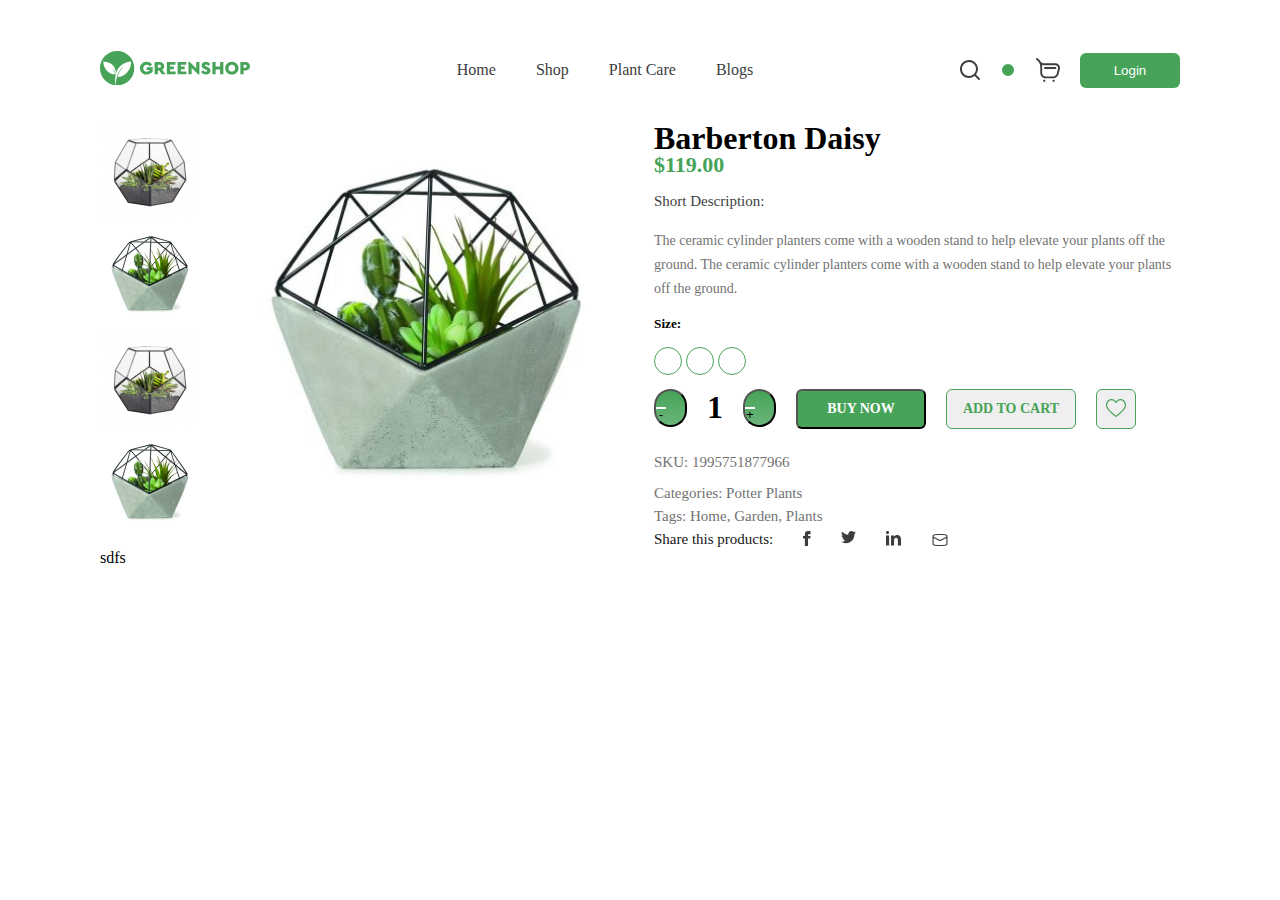
<file: home/index.html>
<!DOCTYPE html>
<html lang="en">

<head>
    <meta charset="UTF-8">
    <meta name="viewport" content="width=device-width, initial-scale=1.0">
    <title>Document</title>
    <link rel="stylesheet" href="./style.css">
</head>

<body>
    <div class="container">
        <div>
            <nav>
                <div class="nav-logo">
                    <!-- <img src="./Logo.svg" alt="logo" /> -->
                    <svg xmlns="http://www.w3.org/2000/svg" width="150" height="35" viewBox="0 0 150 35" fill="none">
                        <g clip-path="url(#clip0_10_246)">
                            <path
                                d="M17.15 0C7.67748 0 0 7.67746 0 17.15C0 26.0201 6.73548 33.3175 15.3711 34.207C14.8496 29.9134 15.0436 26.4001 15.7067 23.5135C15.3347 21.7225 14.4898 19.0703 12.5734 17.1864C12.5734 17.1864 13.8348 19.0784 14.5181 21.6214C14.5181 21.6255 14.5221 21.6295 14.5221 21.6335C14.5949 21.9044 14.6596 22.1793 14.7162 22.4623C14.7283 22.527 14.7404 22.5917 14.7526 22.6604C14.8051 22.9515 14.8536 23.2426 14.886 23.5418C5.19513 22.3532 3.12921 13.6569 3.35561 10.3781C13.665 10.9482 15.7754 17.8292 16.0827 22.0985C19.4585 11.0412 30.1843 10.4024 31.0697 10.3781C31.4538 18.8763 25.1509 25.5026 17.6149 26.0807C17.6635 25.8503 17.7201 25.6198 17.7767 25.3934C17.7928 25.3247 17.813 25.26 17.8333 25.1913C17.8777 25.0296 17.9222 24.8679 17.9748 24.7061C17.995 24.6374 18.0192 24.5646 18.0394 24.4959C18.096 24.318 18.1567 24.1442 18.2173 23.9663C18.2335 23.9259 18.2456 23.8854 18.2618 23.845C18.3386 23.6348 18.4195 23.4326 18.5003 23.2305C18.5084 23.2143 18.5125 23.1941 18.5205 23.1779C18.5205 23.1779 18.5205 23.1779 18.5246 23.1779C20.4571 18.5043 24.0229 15.4439 24.0229 15.4439C17.0247 19.4868 15.8441 29.9983 15.6582 34.2231C16.1514 34.2676 16.6446 34.2999 17.15 34.2999C26.6225 34.2999 34.3 26.6225 34.3 17.15C34.3 7.67746 26.6225 0 17.15 0Z"
                                fill="#46A358" />
                            <path
                                d="M46.7037 10.7454C48.9718 10.7454 50.8235 11.7197 52.0242 13.4986L49.7764 15.4109C48.9718 14.287 47.9975 13.7048 46.6471 13.7048C44.5691 13.7048 43.2753 15.0713 43.2753 17.1534C43.2753 19.2719 44.6418 20.695 46.8372 20.695C48.0177 20.695 48.9556 20.2826 49.554 19.5912V19.0091H46.6673V16.2356H52.7762V20.133C52.194 21.1639 51.3693 21.9887 50.3019 22.6234C49.2346 23.242 48.0339 23.5614 46.7037 23.5614C42.9923 23.618 39.9237 20.7313 39.9763 17.1534C39.9197 13.5956 42.9923 10.6888 46.7037 10.7454Z"
                                fill="#46A358" />
                            <path
                                d="M61.9576 23.3316L59.168 19.4908H57.8379V23.3316H54.6157V10.9684H59.4672C62.2204 10.9684 64.2459 12.6543 64.2459 15.2215C64.2459 16.7376 63.5141 17.995 62.2972 18.7429L65.5558 23.3316H61.9576ZM57.8338 16.681H59.4833C60.3809 16.681 60.963 16.0988 60.963 15.2215C60.963 14.3442 60.3809 13.7782 59.4833 13.7782H57.8338V16.681Z"
                                fill="#46A358" />
                            <path
                                d="M66.8333 10.9684H75.4124V13.8712H70.0555V15.5773H73.876V18.2739H70.0555V20.4288H75.6388V23.3316H66.8333V10.9684Z"
                                fill="#46A358" />
                            <path
                                d="M77.6441 10.9684H86.2231V13.8712H80.8663V15.5773H84.6868V18.2739H80.8663V20.4288H86.4495V23.3316H77.6441V10.9684Z"
                                fill="#46A358" />
                            <path
                                d="M99.4192 10.9683V23.5579H98.3882L91.681 17.057V23.3315H88.4588V10.7419H89.4897L96.197 17.1499V10.9683H99.4192Z"
                                fill="#46A358" />
                            <path
                                d="M103.264 19.135C103.996 20.1094 104.764 20.7279 106.017 20.7279C106.862 20.7279 107.291 20.4288 107.291 19.8264C107.291 19.2846 107.008 19.1148 106.033 18.6822L104.76 18.1203C102.718 17.2187 101.631 16.0584 101.631 14.3927C101.631 12.2014 103.43 10.7379 105.957 10.7379C107.998 10.7379 109.442 11.7123 110.19 13.2283L108.035 14.8778C107.436 13.9803 106.874 13.5679 105.993 13.5679C105.318 13.5679 104.889 13.8307 104.889 14.3563C104.889 14.8051 105.152 15.0517 105.957 15.367L107.38 15.9654C109.535 16.867 110.545 17.9505 110.545 19.6929C110.545 22.0904 108.576 23.5539 106.009 23.5539C103.782 23.5539 101.982 22.4866 101.081 20.7805L103.264 19.135Z"
                                fill="#46A358" />
                            <path
                                d="M112.393 10.9684H115.615V15.4843H120.131V10.9684H123.353V23.3316H120.131V18.3871H115.615V23.3316H112.393V10.9684Z"
                                fill="#46A358" />
                            <path
                                d="M131.843 10.7419C135.441 10.6651 138.607 13.6084 138.53 17.1499C138.603 20.7279 135.441 23.6145 131.843 23.5579C128.229 23.6145 125.116 20.7279 125.193 17.1499C125.116 13.6084 128.229 10.6692 131.843 10.7419ZM131.859 13.7014C129.874 13.7014 128.488 15.1083 128.488 17.1499C128.488 18.1809 128.807 19.0218 129.426 19.6606C130.044 20.2791 130.869 20.5985 131.859 20.5985C133.772 20.5985 135.231 19.2118 135.231 17.1499C135.235 15.1083 133.772 13.7014 131.859 13.7014Z"
                                fill="#46A358" />
                            <path
                                d="M140.374 10.9684H145.226C147.979 10.9684 150.004 12.6543 150.004 15.2215C150.004 17.7524 147.926 19.4908 145.226 19.4908H143.596V23.3316H140.374V10.9684ZM145.242 16.681C146.139 16.681 146.721 16.0988 146.721 15.2215C146.721 14.3442 146.139 13.7782 145.242 13.7782H143.592V16.681H145.242Z"
                                fill="#46A358" />
                        </g>
                        <defs>
                            <clipPath id="clip0_10_246">
                                <rect width="150" height="34.2999" fill="white" />
                            </clipPath>
                        </defs>
                    </svg>
                </div>
                <div class="nav-item">
                    <a href="#Home">Home</a>
                    <a href="#Shop">Shop</a>
                    <a href="#Plant Care">Plant Care</a>
                    <a href="#Blogs">Blogs</a>
                </div>
                <div class="nav-btn">
                    <svg xmlns="http://www.w3.org/2000/svg" width="20" height="20" viewBox="0 0 20 20" fill="none">
                        <path
                            d="M14.5726 16.0029C10.5755 19.1865 4.988 18.3056 2.02842 14.6542C-0.828088 11.129 -0.64944 6.04347 2.44943 2.82482C5.65137 -0.500594 10.6854 -0.944524 14.3346 1.78337C15.642 2.76051 16.6183 4.00364 17.2542 5.50838C17.8938 7.02186 18.0881 8.59654 17.8663 10.2205C17.6452 11.837 17 13.2775 15.9499 14.6217C16.0349 14.6773 16.1255 14.7173 16.1904 14.7822C17.3448 15.9311 18.4947 17.0843 19.6491 18.2331C19.9227 18.5054 20.0589 18.8225 19.9776 19.2047C19.8165 19.9651 18.9107 20.2586 18.3298 19.7366C18.0575 19.4925 17.807 19.2234 17.5484 18.9649C16.6002 18.0177 15.6526 17.0699 14.7044 16.1227C14.665 16.0853 14.6238 16.0503 14.5726 16.0029ZM15.9605 8.98677C15.9705 5.12689 12.8529 2.00627 8.98261 2.00065C5.12292 1.99503 2.00781 5.09068 1.99094 8.94806C1.97408 12.8173 5.08544 15.9467 8.96762 15.9648C12.8117 15.9829 15.9505 12.8504 15.9605 8.98677Z"
                            fill="#3D3D3D" />
                    </svg>
                    <svg xmlns="http://www.w3.org/2000/svg" width="16" height="16" viewBox="0 0 16 16" fill="none">
                        <circle cx="8.00098" cy="8" r="7" fill="#46A358" stroke="white" stroke-width="2" />

                    </svg>
                    <img src="./Vector.svg" alt="">
                    <button>Login</button>
                </div>
            </nav>
            <div>

            </div>
            <div class="navbarr">
                <div>
                    <div><img src="./product-20-320x320 1 (1).png" alt=""></div>
                    <div><img src="./image 12 (1).png" alt=""></div>
                    <div><img src="./product-20-320x320 1 (1).png" alt=""></div>
                    <div><img src="./image 12 (1).png" alt="1"></div>
                </div>
                <div>
                    <img src="./image 1.png" alt="a">
                </div>
                <div>
                    <div class="text2">
                        <h1>Barberton Daisy</h1>
                        <p>$119.00</p>
                    </div>
                    <div class="texr">
                        <h4>Short Description:</h4>
                    </div>
                    <div class="texr1">
                        The ceramic cylinder planters come with a wooden stand to help elevate your plants off the
                        ground. The ceramic cylinder planters come with a wooden stand to help elevate your plants off
                        the ground.
                    </div>
                    <div class="texr3">
                        <h5>Size:</h5>
                    </div>
                    <div class="hh">
                        <svg xmlns="http://www.w3.org/2000/svg" width="28" height="28" viewBox="0 0 28 28" fill="none">
                            <circle cx="14" cy="14" r="13.5" stroke="#46A358" />

                        </svg> <svg xmlns="http://www.w3.org/2000/svg" width="28" height="28" viewBox="0 0 28 28"
                            fill="none">
                            <circle cx="14" cy="14" r="13.5" stroke="#46A358" />

                        </svg> <svg xmlns="http://www.w3.org/2000/svg" width="28" height="28" viewBox="0 0 28 28"
                            fill="none">
                            <circle cx="14" cy="14" r="13.5" stroke="#46A358" />

                        </svg>
                    </div>
                    <div>
                        <div class="behruz1">
                            <button class="behruz">
                                <p>-</p>
                            </button>
                            <div>
                                <h1>1</h1>
                            </div>
                            <button class="behruz">
                                <p>+</p>
                            </button>
                            <div>
                                <button class="behruz4">Buy NOW</button>
                            </div>
                            <div>
                                <button class="behruz5">
                                    Add to cart
                                </button>
                            </div>
                            <div>
                                <button class="behruz7">
                                    <svg xmlns="http://www.w3.org/2000/svg" width="20" height="20" viewBox="0 0 20 20"
                                        fill="none">
                                        <path
                                            d="M10 18.8873C9.71527 18.8873 9.44077 18.7842 9.22684 18.5968C8.41888 17.8903 7.63992 17.2264 6.95267 16.6408L6.94916 16.6377C4.93423 14.9207 3.19427 13.4378 1.98364 11.9771C0.630341 10.3441 0 8.79578 0 7.10434C0 5.46097 0.563507 3.94485 1.58661 2.83508C2.62192 1.71219 4.04251 1.09375 5.58716 1.09375C6.74164 1.09375 7.79892 1.45874 8.72955 2.1785C9.19922 2.54181 9.62494 2.98645 10 3.5051C10.3752 2.98645 10.8008 2.54181 11.2706 2.1785C12.2012 1.45874 13.2585 1.09375 14.413 1.09375C15.9575 1.09375 17.3782 1.71219 18.4135 2.83508C19.4366 3.94485 20 5.46097 20 7.10434C20 8.79578 19.3698 10.3441 18.0165 11.9769C16.8059 13.4378 15.0661 14.9205 13.0515 16.6374C12.363 17.224 11.5828 17.8889 10.773 18.5971C10.5592 18.7842 10.2846 18.8873 10 18.8873ZM5.58716 2.26532C4.37363 2.26532 3.25882 2.74963 2.44781 3.62915C1.62476 4.52194 1.17142 5.75607 1.17142 7.10434C1.17142 8.52692 1.70013 9.79919 2.88559 11.2296C4.03137 12.6122 5.73563 14.0645 7.70889 15.7462L7.71255 15.7492C8.4024 16.3371 9.18442 17.0036 9.99832 17.7153C10.8171 17.0023 11.6003 16.3347 12.2916 15.7458C14.2647 14.0642 15.9688 12.6122 17.1146 11.2296C18.2999 9.79919 18.8286 8.52692 18.8286 7.10434C18.8286 5.75607 18.3752 4.52194 17.5522 3.62915C16.7413 2.74963 15.6264 2.26532 14.413 2.26532C13.524 2.26532 12.7078 2.54791 11.9872 3.10516C11.3449 3.60199 10.8975 4.23004 10.6352 4.66949C10.5003 4.89548 10.2629 5.03036 10 5.03036C9.73709 5.03036 9.49966 4.89548 9.36478 4.66949C9.10263 4.23004 8.65524 3.60199 8.01285 3.10516C7.29218 2.54791 6.47598 2.26532 5.58716 2.26532Z"
                                            fill="#46A358" />
                                    </svg>
                                </button>
                            </div>
                        </div>
                        <div class="tex-1">
                            <p>SKU: 1995751877966</p>
                        </div>
                        <div class="tex-2">
                            <p>Categories: Potter Plants</p>
                        </div>
                        <div class="tex-3">
                            <p>Tags: Home, Garden, Plants</p>
                        </div>
                        <div class="tex-5">
                            <div class="tex-4">
                                <h1>Share this products:</h1>
                            </div>
                            <svg xmlns="http://www.w3.org/2000/svg" width="8" height="15" viewBox="0 0 8 15" fill="none">
                                <path d="M1.875 5H0V7.5H1.875V15H5V7.5H7.25L7.5 5H5V3.9375C5 3.375 5.125 3.125 5.6875 3.125H7.5V0H5.125C2.875 0 1.875 1 1.875 2.875V5Z" fill="#3D3D3D"/>
                              </svg><svg xmlns="http://www.w3.org/2000/svg" width="15" height="13" viewBox="0 0 15 13" fill="none">
                                <path d="M4.71737 12.1908C10.378 12.1908 13.4736 7.50111 13.4736 3.4346C13.4736 3.30135 13.4709 3.1688 13.4647 3.03675C14.0656 2.60239 14.588 2.06021 15 1.44331C14.4486 1.6883 13.8552 1.85327 13.2327 1.92765C13.868 1.54669 14.356 0.94378 14.5861 0.225197C13.9914 0.577835 13.3329 0.834082 12.632 0.972271C12.0702 0.374134 11.2704 0 10.3855 0C8.68578 0 7.30747 1.37831 7.30747 3.07718C7.30747 3.31876 7.3346 3.55351 7.38715 3.77887C4.82962 3.65041 2.56162 2.42565 1.04392 0.563675C0.779318 1.01833 0.626969 1.54686 0.626969 2.11037C0.626969 3.17801 1.17034 4.12059 1.99658 4.67216C1.49176 4.65663 1.01748 4.51776 0.602743 4.2871C0.602061 4.2999 0.602061 4.31286 0.602061 4.32634C0.602061 5.81691 1.66305 7.06129 3.07104 7.3433C2.81257 7.41376 2.54063 7.45163 2.25982 7.45163C2.06158 7.45163 1.86879 7.43184 1.6813 7.39619C2.07301 8.61873 3.20923 9.5086 4.55632 9.53368C3.50284 10.3592 2.17588 10.8511 0.734108 10.8511C0.48588 10.8511 0.240893 10.8369 0 10.8084C1.36193 11.6812 2.97908 12.1908 4.71737 12.1908Z" fill="#3D3D3D"/>
                              </svg><svg xmlns="http://www.w3.org/2000/svg" width="15" height="15" viewBox="0 0 15 15" fill="none">
                                <path d="M3.125 1.5625C3.125 2.4375 2.4375 3.125 1.5625 3.125C0.6875 3.125 0 2.4375 0 1.5625C0 0.6875 0.6875 0 1.5625 0C2.4375 0 3.125 0.6875 3.125 1.5625ZM3.125 4.375H0V14.375H3.125V4.375ZM8.125 4.375H5V14.375H8.125V9.125C8.125 6.1875 11.875 5.9375 11.875 9.125V14.375H15V8.0625C15 3.125 9.4375 3.3125 8.125 5.75V4.375Z" fill="#3D3D3D"/>
                              </svg><svg xmlns="http://www.w3.org/2000/svg" width="18" height="18" viewBox="0 0 18 18" fill="none">
                                <path fill-rule="evenodd" clip-rule="evenodd" d="M9 4.09091C7.30168 4.09091 4.98846 4.2365 3.51951 4.34356C3.03167 4.37911 2.65385 4.76529 2.65385 5.23696V5.76996L8.53304 8.85802C8.82344 9.01056 9.17656 9.01056 9.46697 8.85802L15.3462 5.76996V5.23696C15.3462 4.76529 14.9683 4.37911 14.4805 4.34356C13.0115 4.2365 10.6983 4.09091 9 4.09091ZM15.3462 7.01792L10.0273 9.81165C9.38843 10.1472 8.61157 10.1472 7.97268 9.81165L2.65385 7.01792V12.763C2.65385 13.2347 3.03167 13.6209 3.51951 13.6564C4.98846 13.7635 7.30168 13.9091 9 13.9091C10.6983 13.9091 13.0115 13.7635 14.4805 13.6564C14.9683 13.6209 15.3462 13.2347 15.3462 12.763V7.01792ZM3.43083 3.25588C4.90066 3.14876 7.25301 3 9 3C10.747 3 13.0993 3.14876 14.5692 3.25588C15.6676 3.33593 16.5 4.20441 16.5 5.23696V12.763C16.5 13.7956 15.6676 14.6641 14.5692 14.7441C13.0993 14.8512 10.747 15 9 15C7.25301 15 4.90066 14.8512 3.43083 14.7441C2.33237 14.6641 1.5 13.7956 1.5 12.763V5.23696C1.5 4.20441 2.33237 3.33593 3.43083 3.25588Z" fill="#3D3D3D"/>
                              </svg>
                        </div>
                    </div>
                </div>
            </div>
        <div>
            sdfs
        </div>
        </div>
        </div>
</body>

</html
</file>
<file: home/style.css>
* {
    padding: 0px;
    margin: 0px;
    box-sizing: border-box;
}

body {
    background: white;
}

.container {
    padding: 20px 100px;

    height: 100vh;
    max-width: 1440px;
    margin: auto;
}


nav {
    display: flex;
    justify-content: space-between;
    height: 100px;
    align-items: center;
}

.nav-logo>img {
    cursor: pointer;
}

.nav-item {
    display: flex;
    gap: 40px;
}

.nav-item>a {
    text-decoration: none;
    color: #3d3d3d;
    font-family: Cera Pro;
    font-size: 16px;
    font-style: normal;
    font-weight: 400;
    line-height: normal;
}

.nav-btn {
    display: flex;
    gap: 20px;
    align-items: center;
}

.nav-btn>button {
    width: 100px;
    height: 35px;
    flex-shrink: 0;
    border-radius: 6px;
    background: #46a358;
    border: none;
    color: white;
}

.navbarr {
    display: flex;
    justify-content: space-between;
    gap: 25px;

}

.text2>p {
    color: #46A358;
    font-family: Cera Pro;
    font-size: 22px;
    font-style: normal;
    font-weight: 700;
    line-height: 16px;
    /* 72.727% */
}

.texr {
    padding: 20px 0px;
}

.texr>h4 {
    color: #3D3D3D;
    font-family: Cera Pro;
    font-size: 15px;
    font-style: normal;
    font-weight: 500;
    line-height: 16px;
    /* 106.667% */
}

.texr1 {
    color: #727272;
    font-family: Cera Pro;
    font-size: 14px;
    font-style: normal;
    font-weight: 400;
    line-height: 24px;
    /* 171.429% */
}

.texr3 {
    padding: 15px 0px;
}

.hh {
    gap: 25px;
}

.behruz {
    width: 33px;
    height: 38px;
    flex-shrink: 0;
    border-radius: 29px;
    background: linear-gradient(180deg, #46A358 0%, rgba(70, 163, 88, 0.80) 100%);

}

.behruz1 {
    padding: 10px 0px;
    display: flex;
    gap: 20px;

    text-align: center;
}

.behruz>p {
    background: #FFF;
    width: 10px;
    height: 2px;
    text-align: center;
}
.behruz1>h1{
    
    color: #3D3D3D;
    font-family: Cera Pro;
    font-size: 20px;
    font-style: normal;
    font-weight: 400;
    line-height: 10px; /* 50% */
}
.behruz4{
    width: 130px;
height: 40px;
flex-shrink: 0;color: #FFF;
font-family: Cera Pro;
font-size: 14px;
font-style: normal;
font-weight: 700;
line-height: 20px; /* 142.857% */
text-transform: uppercase;border-radius: 6px;
background: #46A358;
}
.behruz5{
    width: 130px;
height: 40px;
flex-shrink: 0;

color: #46A358;
font-family: Cera Pro;
font-size: 14px;
font-style: normal;
font-weight: 700;
line-height: 20px; /* 142.857% */
text-transform: uppercase;
border-radius: 6px;
border: 1px solid #46A358;
}
.behruz7{
    width: 40px;
height: 40px;
flex-shrink: 0;
border-radius: 6px;
border: 1px solid #46A358;
}
button>svg{

}
.tex-1>p{
    color: #727272;
font-family: Cera Pro;
font-size: 15px;
font-style: normal;
font-weight: 400;
line-height: 16px;
}
.tex-1{
    padding: 15px 0px;
}
.tex-2>p{
    color: #727272;
font-family: Cera Pro;
font-size: 15px;
font-style: normal;
font-weight: 400;
line-height: 16px;
}.tex-2>p{
    color: #727272;
font-family: Cera Pro;
font-size: 15px;
font-style: normal;
font-weight: 400;
line-height: 16px;
}
.tex-3>p{
    color: #727272;
font-family: Cera Pro;
font-size: 15px;
font-style: normal;
font-weight: 400;
line-height: 16px;
}
.tex-3{
    padding: 7px 0px;
}
.tex-4>h1{
    color: #161515;
font-family: Cera Pro;
font-size: 15px;
font-style: normal;
font-weight: 500;
line-height: 16px; /* 106.667% */
}
.tex-5{
    display: flex;
    gap: 30px;
}
</file>
